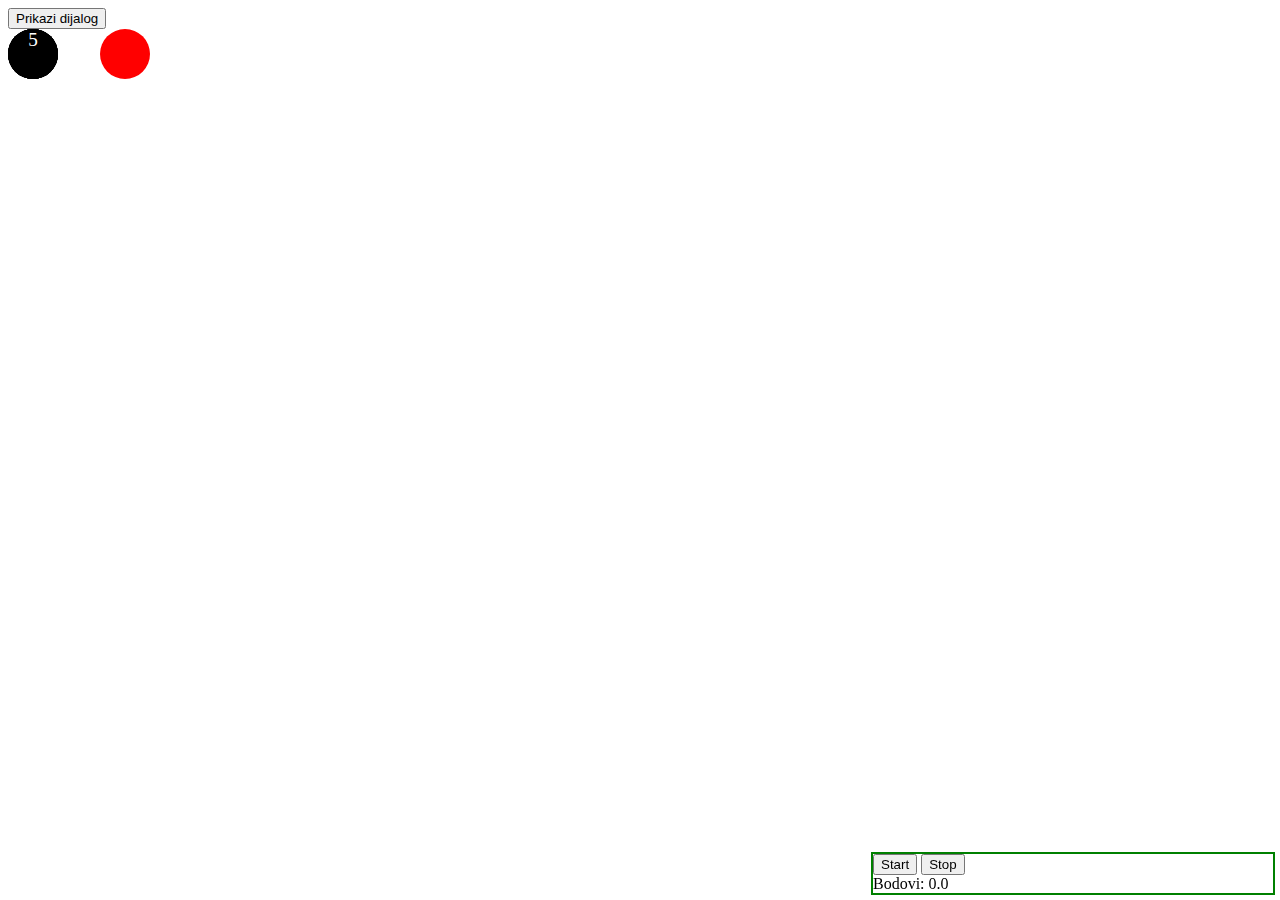
<file: Mini ball/index.html>
<!DOCTYPE html>
<head>
<link rel="stylesheet" type="text/css" href="https://wrd.app.fit.ba/2018-19/fit-dijalog.css">
    <style>
        #RedBoxID
        {
            width: 50px;
            height: 50px;
            background-color: red; 
            position: absolute;
            color:white;
            transition: 0.2s;
            border-radius: 25px;
            left:100px;
        }
        .BlackBoxKlasa
        {
            width: 50px;
            height: 50px;
            background-color: black; 
            position: absolute;
            color:white;
            text-align: center;
            border-radius: 25px;
            transition: 1s;
            font-size: larger;
        }
        #InfoBoxID
        {
            position: fixed;
            right: 5px;
            bottom: 5px;
            width: 400px;
            border: 2px solid green;
        }

        body{
            overflow: hidden;
        }
       
    </style>
	<link rel="manifest" href="./manifest.json">
</head>
<body>
 <button id="dugme">Prikazi dijalog</button>
    <div id="RedBoxID">
    </div>

    <div id="BlackBoxID">
        </div>
   
    <div id="InfoBoxID">
        <div>       
            <button id="StartButtonID">Start</button>
            <button id="StopButtonID">Stop</button>
        </div>
        <di>
                Bodovi: <span id="BodoviID">0</span> </div>
        </di>
     
</body>

<script>
	var korak = 100;
    var kazneniBodovi = 5;
    var brojCrnihBodovaPocetno = 5;
    var brzinaKretanja = 400;

    var RedBox = document.getElementById("RedBoxID");
 
    var StopButton = document.getElementById("StopButtonID");
    var StartButton = document.getElementById("StartButtonID");

    var sirinaDokumenta = document.documentElement.clientWidth;
    var visinaDokumenta = document.documentElement.clientHeight;

    document.onmousemove=function()
    {
        var e = window.event;

        var posX = e.clientX;
        var posY = e.clientY;

        RedBox.style.left = posX-25 + "px";
        RedBox.style.top = posY-25 + "px";
    } 

    function idiLijevo(b)
    {   

         var a = parseInt(window.getComputedStyle(b).left);
        a = a -korak;
        if(a<0)
          a = sirinaDokumenta;
        b.style.left = a + "px";
    }

    function idiGore(b)
    {
        var a = parseInt(window.getComputedStyle(b).top);
        a = a-korak;
        if(a<0)
          a = visinaDokumenta;
        b.style.top = a + "px";
    }

    function idiDesno(b)
    {
        var a = parseInt(window.getComputedStyle(b).left);
        a = a +korak;
        if(a>sirinaDokumenta)
          a = 0;
        b.style.left = a + "px";
    }

    function idiDole(b)
    {
        var a = parseInt(window.getComputedStyle(b).top);
        a = a+korak;
        if(a>visinaDokumenta)
          a = 0;
        b.style.top = a + "px";
    }

    
    function timerFunkcija() {
        osvojeniBodovi += Math.pow(brojacBoxov, 0.5);
        
        var X = document.getElementsByClassName("BlackBoxKlasa");
        for (var i = 0; i < X.length; i++) {
            var x = X[i];
            pomjeriBoxRandom(x);
        }
    }
    
    function pomjeriBoxRandom(box)
    {
       var x = Math.floor(Math.random() * 4);
       if (x==0) idiDesno(box);
       if (x==1) idiLijevo(box);
       if (x==2) idiGore(box);
       if (x==3) idiDole(box);
    }

    var timerVarijabla;
    StartButton.onclick = function()
    {
         timerVarijabla =setInterval(timerFunkcija, brzinaKretanja);
         StopButton.disabled=false;
         StartButton.disabled=true;
    }
   
    StopButton.onclick = function()
    {
         clearInterval(timerVarijabla);
         StopButton.disabled=true;
         StartButton.disabled=false;
    }
    
    var brojacBoxov=0;
    function dodajNovBox()
    {
        brojacBoxov++;
        var x = document.createElement('div');
        x.className = "BlackBoxKlasa";
        x.id = "BlackBox-" + brojacBoxov;
        x.innerHTML =  brojacBoxov;
        document.body.appendChild(x);   
    }

    for (var i = 0; i < brojCrnihBodovaPocetno; i++) {
        dodajNovBox();
    }

    function Tacka(x, y) {
        this.x = x;
        this.y = y;
    }

    function jelPreklapanje(A1, A2, B1, B2) { 
   
        if (A2.x < B1.x) return false;
        if (B2.x < A1.x) return false;
        if (A2.y < B1.y) return false;
        if (B2.y < A1.y) return false;
        return true; 
    } 

    function provjeriKoliziju(box2)
    {
        var box1 = RedBox;
        var x1 = parseInt(window.getComputedStyle(box1).left);
        var x2 = parseInt(window.getComputedStyle(box2).left);

        var w1 = parseInt(window.getComputedStyle(box1).width);
        var w2 = parseInt(window.getComputedStyle(box2).width);

        var y1 = parseInt(window.getComputedStyle(box1).top);
        var y2 = parseInt(window.getComputedStyle(box2).top);
        
        var h1 = parseInt(window.getComputedStyle(box1).height);
        var h2 = parseInt(window.getComputedStyle(box2).height);

        var A1 = new Tacka(x1, y1);
        var A2 = new Tacka(x1+w1, y1+h1);
        var B1 = new Tacka(x2, y2);
        var B2 = new Tacka(x2+w1, y2+h2);
        return jelPreklapanje(A1, A2, B1, B2);  
    }

    var osvojeniBodovi = 0;
    function racunajBodove(){
        var X = document.getElementsByClassName("BlackBoxKlasa");
        for (var i = 0; i < X.length; i++) {
            var x =  X[i];
            if (provjeriKoliziju(x))
            {
                osvojeniBodovi -= kazneniBodovi;
            }
        }

        document.getElementById("BodoviID").innerHTML = (osvojeniBodovi/10.).toFixed(1);;
    };

    setInterval(racunajBodove, 50);
    setInterval(dodajNovBox, 5000);

	if ('serviceWorker' in navigator) {
 window.addEventListener('load', () => {
    navigator.serviceWorker.register('/service-worker.js')
        .then((reg) => {
          console.log('Service worker registered.', reg);
	});
	});
}


 
</script>

<script src="https://wrd.app.fit.ba/2018-19/fit-dijalog.js"></script>
    <script>    
        document.getElementById("dugme").onclick = function(){
            dijalogInfo("Ovo je poruka");
        };
    </script>
</html>
</file>
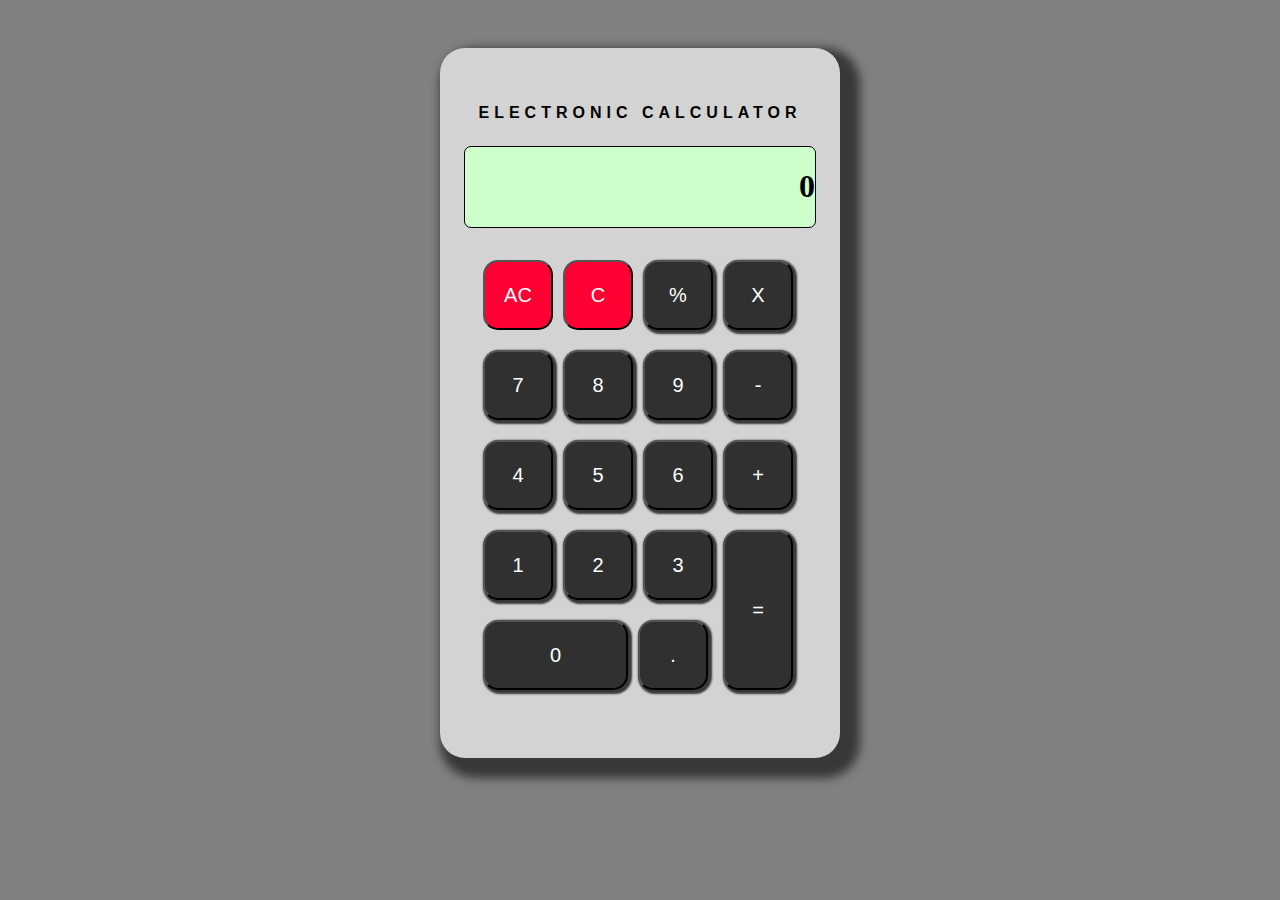
<file: Calculator/Kalkulator.html>
<!DOCTYPE html>
<html lang="en">
<head>
    <meta charset="UTF-8">
    <meta name="viewport" content="width=device-width, initial-scale=1.0">
    <meta http-equiv="X-UA-Compatible" content="ie=edge">
    <title>Kalkulator</title>
    <link rel="stylesheet" href="main.css">
   
</head>
<body>
<div class="wrapper">
    <div class="natpis">
        <b><p>ELECTRONIC CALCULATOR</p></b>
    </div>
    <div class="display">
        <h1 style="text-align: right;" id="result">0</h1>
    </div>
    <div class="dugmad">

        <div class="prvired">

            <input id="ac"type="button" value="AC" onclick="brisanje()">
            <input id="c" type="button" value="C">
            <input id="dijeljenje" type="button" value="%"  onclick="operacija(4)">
            <input id="mnozenje" type="button" value="X"  onclick="operacija(3)">



        </div>
        <div class="drugired">

            <input id="sedam" type="button" value="7" onclick="enterValue(7)">
            <input id="osam" type="button" value="8" onclick="enterValue(8)">
            <input id="devet" type="button" value="9" onclick="enterValue(9)">
            <input id="oduzimanje" type="button" value="-" onclick="operacija(2)">

        </div>
        <div class="trecired">

                <input id="cetiri" type="button" value="4" onclick="enterValue(4)">
                <input id=pet type="button" value="5" onclick="enterValue(5)">
                <input id="sest" type="button" value="6" onclick="enterValue(6)">
                <input id="sabiranje" type="button" value="+" onclick="operacija(1)">

        </div>
        <div class="cetvrtired">

                <input id="jedan" type="button" value="1" onclick="enterValue(1)">
                <input id="dva" type="button" value="2" onclick="enterValue(2)">
                <input id="tri" type="button" value="3" onclick="enterValue(3)">
                <input id ="jednako" type="button" value="=" onclick="jednako()">

        </div>
        <div class="petired">

                <input id="nula" type="button" value="0" onclick="enterValue(0)">
                <input id="zarez" type="button" value="." onclick="enterValue('.')">

        </div>









    </div>


</div>





















</body>
<script src="script.js"></script>
</html>
</file>
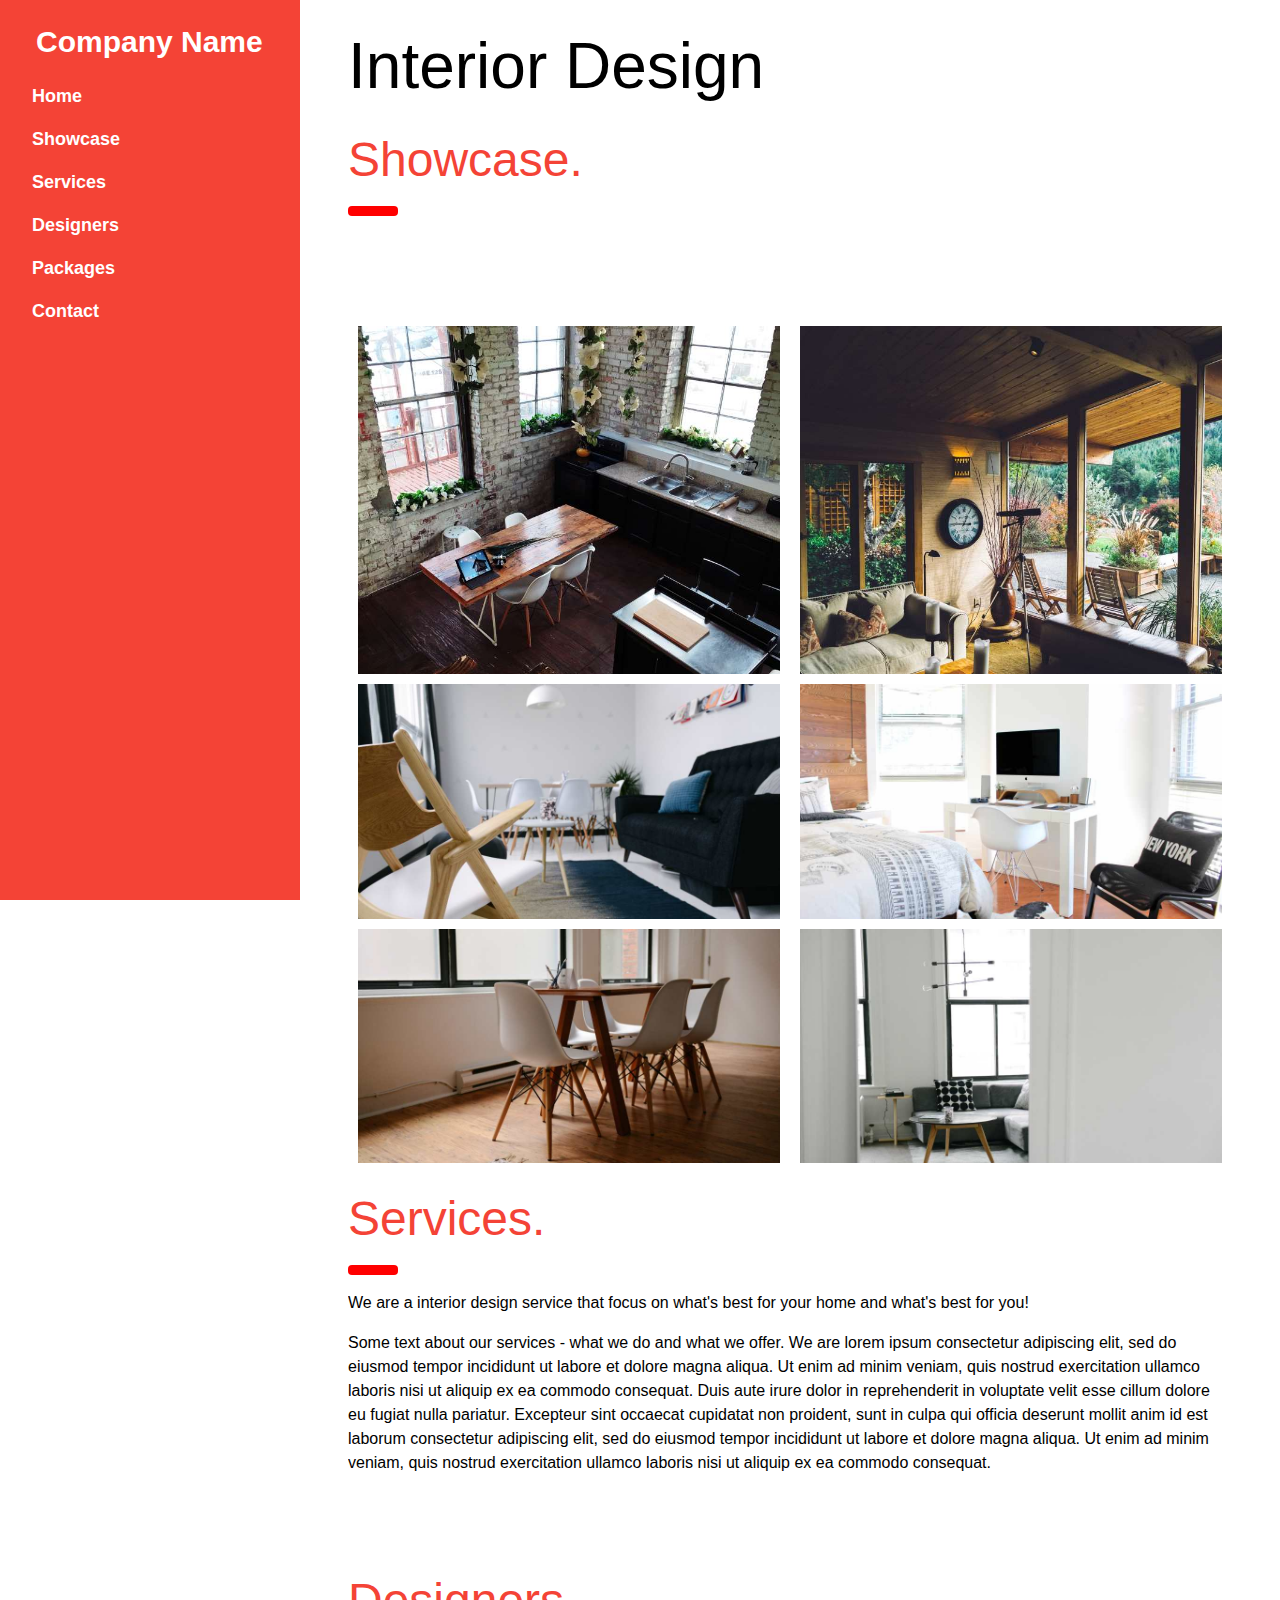
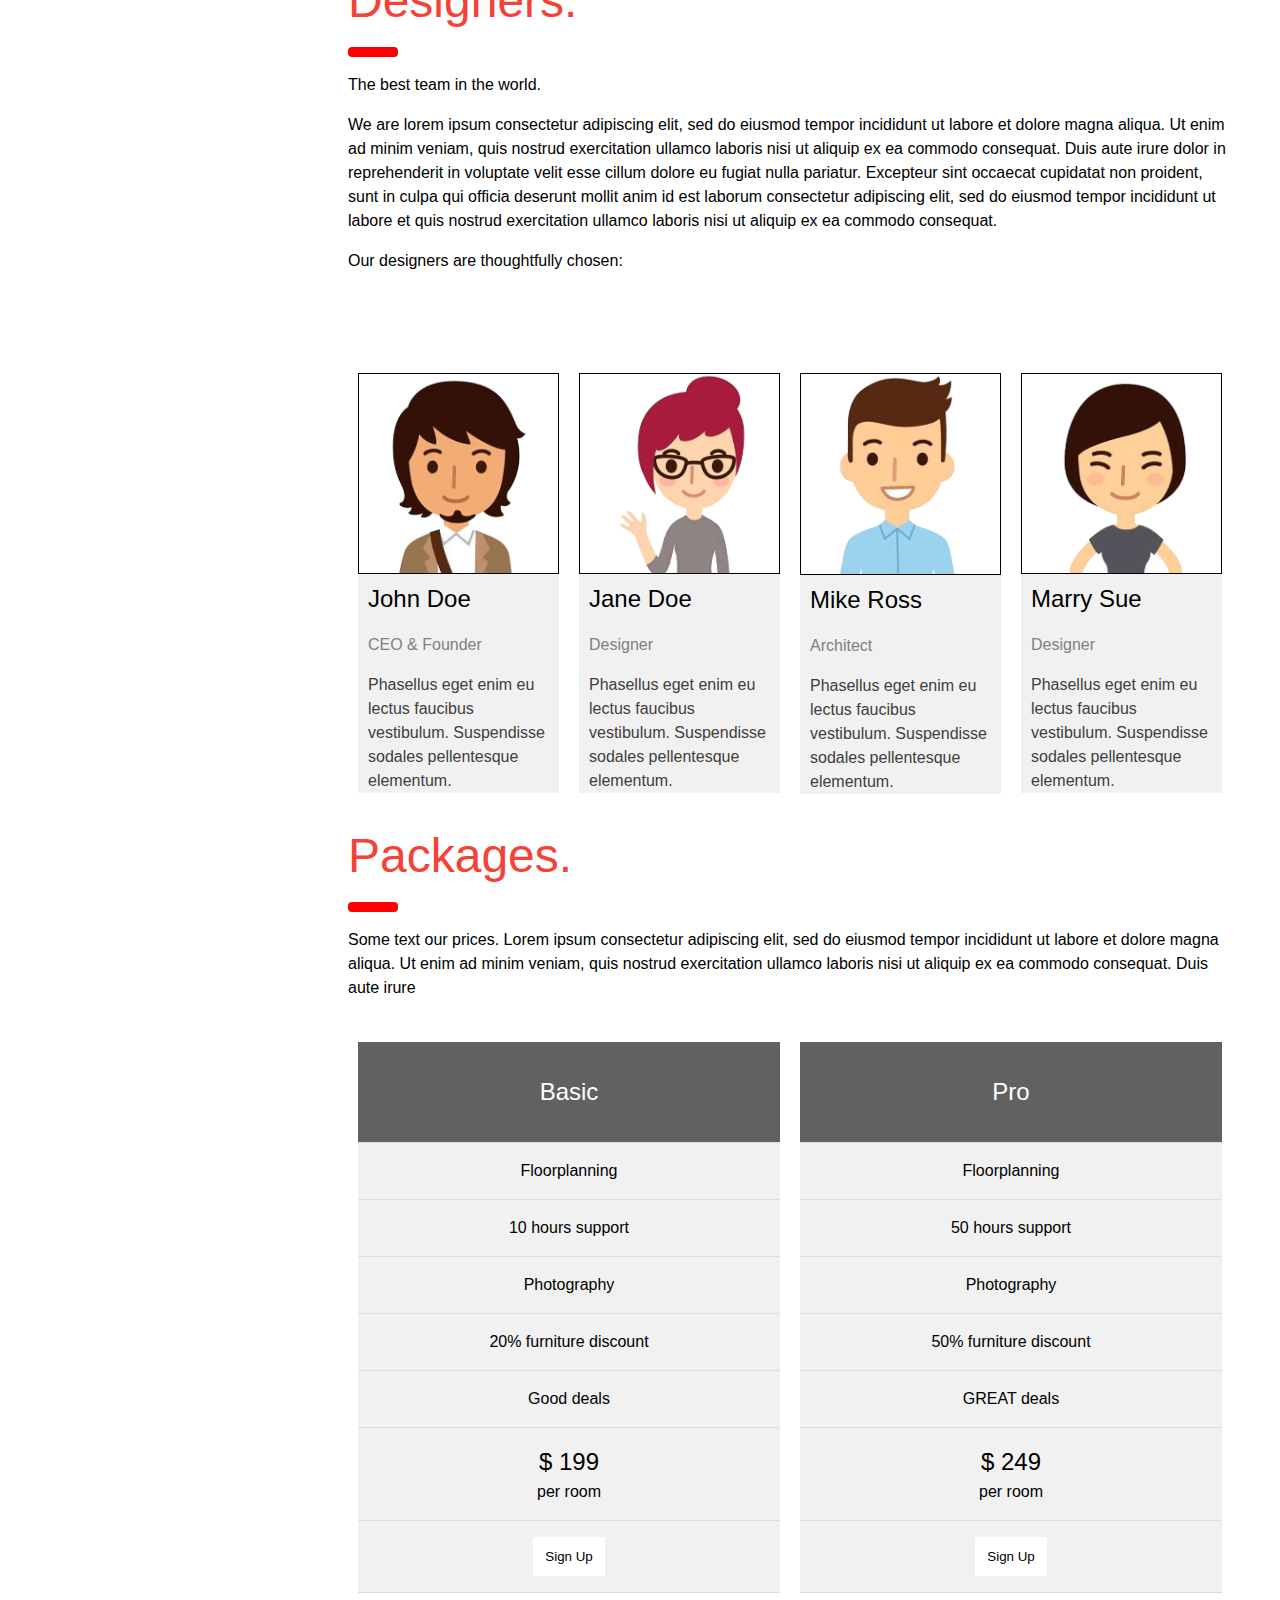
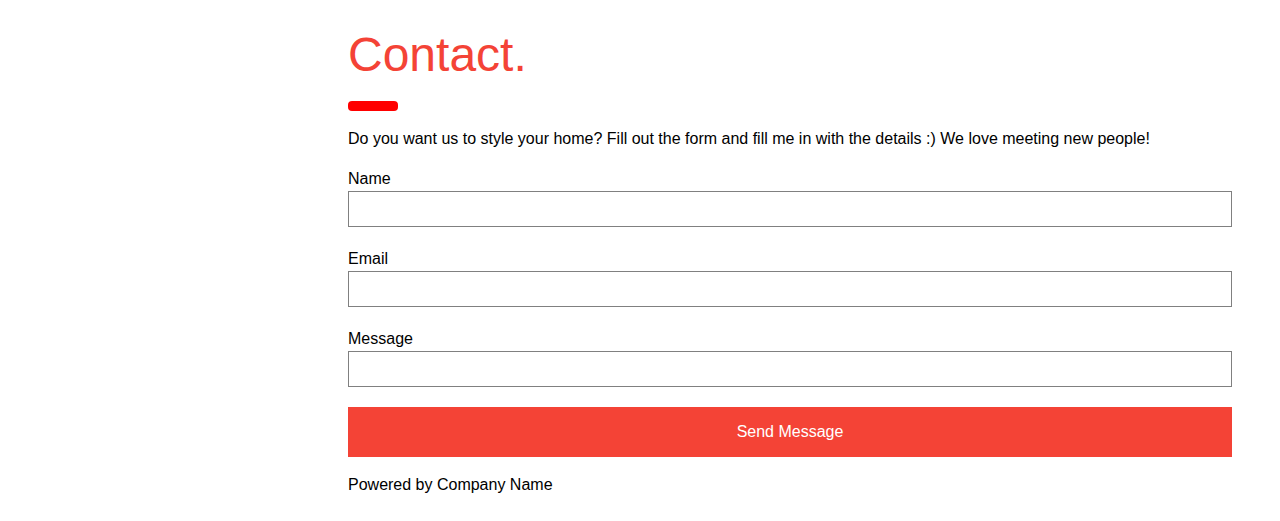
<file: Interior design web page/Interior design.html>
<!DOCTYPE html>
<html lang="en">
<head>
  <meta charset="UTF-8">
  <meta name="viewport" content="width=device-width, initial-scale=1.0">
  <meta http-equiv="X-UA-Compatible" content="ie=edge">
  <title>WRD ispit</title>
  <style>

     
    *{
      box-sizing: border-box;
    }

    body{
      font-family: "Poppins", sans-serif;
      line-height: 1.5;
      text-size-adjust:100%;
      font-size: 16px;
    }
     nav{
        position: fixed;
        top:0;
        left:0;
        height: 100%;
        width: 300px;
        color: #fff;
        background-color: #f44336;
        padding: 8px 16px;
        font-size: 18px;
        font-weight: 700;
        line-height: 27px;
     }
     h3{
      padding: 8px 16px;
      font-size: 24px;
     }
     .IzbornikStavka{
       display: block;
       color: inherit;
       text-decoration: none;
       padding: 8px 16px;
     }
     #wrapper{
        margin-left: 340px;
        margin-right: 40px;
        
        overflow: hidden;
     }

     h1{
     
      margin: 10px 0;
      font-size: 64px;
      font-weight: 500;
     }
     h2{
     
      margin: 10px 0;
      font-size: 48px;
      color: #f44336;
      font-weight: 500;
     }
h3{
  font-weight: 400;
  padding: 0;
  margin: 0;
}
     hr{
      width: 50px;
      border: 5px solid red;
      border-radius: 4px;
      margin-left:0;
     }
     .SlikaKolona {
       width: 50%;
       float:left;
       padding: 10px;

     }
     .SlikaKolona img{
      width: 100%;
      display: block;
      margin-top: 10px;
      margin-bottom: 10px;
     }

     .SlikaKolona img:hover{
       opacity: 0.8;
     }

     .TeamKolona{
       float:left;
       width: 25%;
       padding: 10px;
    

     }

     .TeamKolona div{
        background-color: #f1f1f1;
     }

     .TeamKolona div div{
       padding-left:10px;
       padding-right:10px;
     }
     .TeamKolona img{
        width: 100%;
        border: 1px solid black;
     }
     .RadnaPozicija{
       color:gray;
     }

     .RadnaPozicijaOpis{
       color:rgb(63, 61, 61);
     }

     .Kontejner
     {  
        margin-top: 90px;     
        clear:both;  
     }

     .PaketKolona{
width: 50%;
float:left;
padding: 10px;
     }

     .PaketKolona ul{
      background-color: #f1f1f1;
      padding: 0;
      }

      .PaketKolona li{
        list-style: none;
        display: block;
        text-align: center;
        padding-top: 16px;
       padding-bottom: 16px;
       border-bottom: 1px solid rgb(221, 221, 221);;
      }

      .PaketKolona li:first-child{
       background-color: #616161;
       padding-top: 32px;
       padding-bottom: 32px;
       color:white;
       font-size: 24px;      
      }

    .BtnSignUp{
      background-color: white;
      padding: 12px;
      border: 0;
      cursor: pointer;
    }

    .BtnSignUp:hover{
      background-color: black;
      color:white;
    }

    label{
      display: block;
    }

    input{
      display: block;
      width: 100%;
      font-size: 16px;
      padding:8px;
      margin-bottom: 20px;
      border:1px solid gray;
    }

    .BtnSend{
      display: block;
      padding: 16px;
      background-color: #f44336;
      color:white;
      width: 100%;
      border: 0;
      font-size: 16px;
      cursor: pointer
    }

    #IzbornikDugme{
      display: none;
    }

   

    @media screen and (max-width: 800px) {
      nav{
        width: 100%;
        height: auto;
        position: relative;
        text-align: center;
        transition: 1s;
        padding: 16px;
      }
      #IzbornikDugme{
        margin: 16px;
        display: inline;
    }

      #Izbornik{
        overflow: hidden;
        transition: 1s;
      }
      .IzbornikStavka{
        border-bottom: 1px solid white;
        background-color: #eb8f8f
      }

      .TeamKolona{
        width: 50%;
      }

      #wrapper{
        margin-left: 40px;
      }

      body{
        margin: 0;
      }

      .PaketKolona{
        width: 100%;
      }

      .SlikaKolona {
        width: 100%;
      }
    }
  </style>
</head>
<body> 

<nav>
  <div style="text-align: left;font-size:30px;margin: 20px;">
      <a id="IzbornikDugme">☰</a><span>Company Name</span>
  </div>

   <div id="Izbornik" style="clear:both">
  <a class="IzbornikStavka" href="#">Home</a> 
  <a class="IzbornikStavka" href="#showcase">Showcase</a> 
  <a class="IzbornikStavka" href="#services">Services</a> 
  <a class="IzbornikStavka" href="#designers">Designers</a> 
  <a class="IzbornikStavka" href="#packages">Packages</a> 
  <a class="IzbornikStavka" href="#contact">Contact</a>
</div>
</nav>


<!-- !PAGE CONTENT! -->
<div id="wrapper">
  <!-- Header -->
  <div>
    <h1>Interior Design</h1>
    <h2>Showcase.</h2>
    <hr />
  </div>

  <!-- Photo grid (modal) -->
  <div  class="Kontejner">
    <div class="SlikaKolona">
      <img src="./Slike/kitchenconcrete.jpg" alt="Concrete meets bricks" /> 
      <img src="./Slike/livingroom.jpg" alt="Light, white and tight scandinavian design" /> 
      <img src="./Slike/diningroom.jpg" alt="White walls with designer chairs" />
    </div>
    <div class="SlikaKolona">
      <img src="./Slike/atrium.jpg" alt="Windows for the atrium" /> 
      <img src="./Slike/bedroom.jpg" alt="Bedroom and office in one space" /> 
      <img src="./Slike/livingroom2.jpg" alt="Scandinavian design" />
    </div>
  </div>

  <!-- Services -->
  <div class="Kontejner">
    <h2>Services.</h2>
    <hr />
    <p>We are a interior design service that focus on what's best for your home and what's best for you!</p>
    <p>Some text about our services - what we do and what we offer. We are lorem ipsum consectetur adipiscing elit, sed
      do eiusmod tempor incididunt ut labore et dolore magna aliqua. Ut enim ad minim veniam, quis nostrud exercitation
      ullamco laboris nisi ut aliquip ex ea commodo consequat. Duis aute irure dolor in reprehenderit in voluptate velit
      esse cillum dolore eu fugiat nulla pariatur. Excepteur sint occaecat cupidatat non proident, sunt in culpa qui
      officia deserunt mollit anim id est laborum consectetur adipiscing elit, sed do eiusmod tempor incididunt ut
      labore et dolore magna aliqua. Ut enim ad minim veniam, quis nostrud exercitation ullamco laboris nisi ut aliquip
      ex ea commodo consequat.</p>
  </div>

  <!-- Designers -->
  <div  class="Kontejner">
    <h2>Designers.</h2>
    <hr />
    <p>The best team in the world.</p>
    <p>We are lorem ipsum consectetur adipiscing elit, sed do eiusmod tempor incididunt ut labore et dolore magna
      aliqua. Ut enim ad minim veniam, quis nostrud exercitation ullamco laboris nisi ut aliquip ex ea commodo
      consequat. Duis aute irure dolor in reprehenderit in voluptate velit esse cillum dolore eu fugiat nulla pariatur.
      Excepteur sint occaecat cupidatat non proident, sunt in culpa qui officia deserunt mollit anim id est laborum
      consectetur adipiscing elit, sed do eiusmod tempor incididunt ut labore et quis nostrud exercitation ullamco
      laboris nisi ut aliquip ex ea commodo consequat.</p>
    <p>Our designers are thoughtfully chosen:</p>
  </div>

  <!-- The Team -->
  <div  class="Kontejner">
    <div class="TeamKolona">
      <div>
        <img src="./Slike/team2.png" alt="John" />
        <div>
          <h3>John Doe</h3>
          <p class="RadnaPozicija">CEO &amp; Founder</p>
          <p class="RadnaPozicijaOpis">Phasellus eget enim eu lectus faucibus vestibulum. Suspendisse sodales pellentesque elementum.</p>
        </div>
      </div>
    </div>
    <div class="TeamKolona">
      <div>
        <img src="./Slike/team1.png" alt="Jane" />
        <div>
          <h3>Jane Doe</h3>
          <p class="RadnaPozicija">Designer</p>
          <p class="RadnaPozicijaOpis">Phasellus eget enim eu lectus faucibus vestibulum. Suspendisse sodales pellentesque elementum.</p>
        </div>
      </div>
    </div>
    <div class="TeamKolona">
      <div>
        <img src="./Slike/team3.png" alt="Mike" />
        <div>
          <h3>Mike Ross</h3>
          <p class="RadnaPozicija">Architect</p>
          <p class="RadnaPozicijaOpis">Phasellus eget enim eu lectus faucibus vestibulum. Suspendisse sodales pellentesque elementum.</p>
        </div>
      </div>
    </div>

    <div class="TeamKolona">
      <div>
        <img src="./Slike/team4.png" alt="Mike" />
        <div>
          <h3>Marry Sue</h3>
          <p class="RadnaPozicija">Designer</p>
          <p class="RadnaPozicijaOpis">Phasellus eget enim eu lectus faucibus vestibulum. Suspendisse sodales pellentesque elementum.</p>
        </div>
      </div>
    </div>
  </div>

  <!-- Packages / Pricing Tables -->
  <div  class="Kontejner">
    <h2>Packages.</h2>
    <hr />
    <p>Some text our prices. Lorem ipsum consectetur adipiscing elit, sed do eiusmod tempor incididunt ut labore et
      dolore magna aliqua. Ut enim ad minim veniam, quis nostrud exercitation ullamco laboris nisi ut aliquip ex ea
      commodo consequat. Duis aute irure</p>
  </div>
  <div class="PaketiDiv">
    <div class="PaketKolona">
      <ul>
        <li>Basic</li>
        <li>Floorplanning</li>
        <li>10 hours support</li>
        <li>Photography</li>
        <li>20% furniture discount</li>
        <li>Good deals</li>
        <li>
          <h3>$ 199</h3>
          <span>per room</span>
        </li>
        <li><button class="BtnSignUp">Sign Up</button></li>
      </ul>
    </div>
    <div  class="PaketKolona">
      <ul>
        <li>Pro</li>
        <li>Floorplanning</li>
        <li>50 hours support</li>
        <li>Photography</li>
        <li>50% furniture discount</li>
        <li>GREAT deals</li>
        <li>
          <h3>$ 249</h3>
          <span>per room</span>
        </li>
        <li><button class="BtnSignUp">Sign Up</button></li>
      </ul>
    </div>
  </div>


  <!-- Contact -->
  <div  class="Kontejner">
    <h2>Contact.</h2>
    <hr />
    <p>Do you want us to style your home? Fill out the form and fill me in with the details :) We love meeting new
      people!</p>
    <form action="https://wrdforminfo.azurewebsites.net" target="_blank">
      <div><label>Name</label> <input name="Name" required="" type="text" /></div>
      <div><label>Email</label> <input name="Email" required="" type="text" /></div>
      <div><label>Message</label> <input name="Message" required="" type="text" /></div>
      

      <button class="BtnSend" type="submit">Send Message</button>
    </form>
  </div>
  <!-- End page content -->

<!-- W3.CSS Container -->
<div>
  <p>Powered by Company Name</p>
</div>

<script>
  var Izbornik = document.getElementById("Izbornik");
  Izbornik.style.height="0";

document.getElementById("IzbornikDugme").onclick = function(){
  if ( Izbornik.style.height=="0px")
  {
    Izbornik.style.height=Izbornik.scrollHeight + "px";
  }
  else
  {
    Izbornik.style.height="0";
  }
};


</script>
</body>
</html>
</file>
<file: Calculator/main.css>
.wrapper
{
    background-color:lightgray;
    width:400px;
    height:690px;
    margin-left:auto;
    margin-right:auto;
    box-shadow: 10px 10px 10px 10px #383838;
    border-radius: 25px;
    padding-top:20px;
    
}
.natpis
{
    width:400px;
    height:60px;
    background-color:lightgray;
    letter-spacing: 5px;
    
}
.display
{
    margin-left:auto;
    margin-right:auto;
    width:350px;
    height:80px;
    background-color:#CCFFCC;
    margin-top:2px;
    border:solid black 1px;
    border-radius: 7px;
}
.dugmad
{
    margin-top:2px;
    height:500px;
    width:100%;
    background-color:lightgrey;
}

input {
    outline: none;
}

p
{
   text-align: center;
   text-shadow: 8px;
   padding-top:20px;
   font-family: Impact, Haettenschweiler, 'Arial Narrow Bold', sans-serif;
}
body{
    background-color: grey;
}
input{
    height:70px;
    width:70px;
    border-radius: 15px;
      
}
.prvired
{
    height:80px;
    width:100%;
    margin-left:auto;
    margin-right:auto;
    padding-left:10%;
    padding-top:30px;

}
.drugired
{
    height:80px;
    width:100%;
    margin-left:auto;
    margin-right:auto;
    padding-left:10%;
    padding-top:10px;

}
.trecired
{
    height:80px;
    width:100%;
    margin-left:auto;
    margin-right:auto;
    padding-left:10%;
    padding-top:10px;

}
.cetvrtired
{
    height:80px;
    width:100%;
    margin-left:auto;
    margin-right:auto;
    padding-left:10%;
    padding-top:10px;

}
.petired
{
    height:80px;
    width:100%;
    margin-left:auto;
    margin-right:auto;
    padding-left:10%;
    padding-top:10px;

}
#jednako
{
    height:160px;
    width:70px;
}
#nula
{
    height:70px;
    width:145px;
}
#jedan,#dva,#tri
{
    position: relative;
    bottom:45px;
}
#jedan,#dva,#tri,#cetiri,#pet,#sest,#sedam,#osam,#devet,#nula,#mnozenje,#dijeljenje,#sabiranje,#oduzimanje,#jednako,#zarez
{
    background-color:#303030;
    font-size:20px;
    color:white;
    box-shadow:2px 2px 2px 2px #383838;
    margin-right:3px;
    margin-left:3px;
  
}
#ac,#c
{
    background-color: #FF0033;
    color:white;
    font-size:20px;
    margin-right:3px;
    margin-left:3px;

}
.sve
{
    border-radius: 25px;
}
body{
    padding-top:40px;
}
</file>
